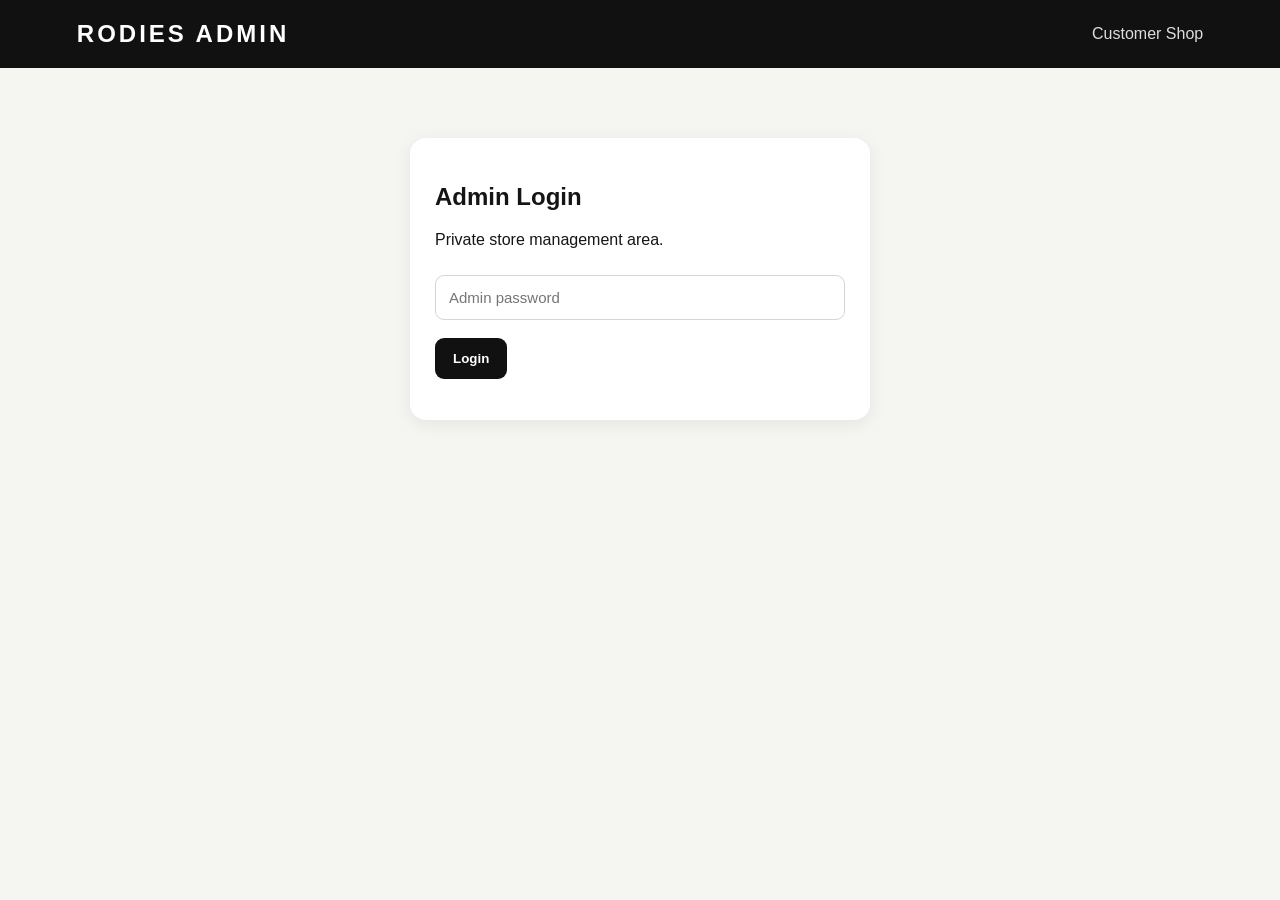
<file: admin.html>
<!doctype html><html lang="en"><head><meta charset="utf-8"><meta name="viewport" content="width=device-width,initial-scale=1"><title>Rodies Admin</title><link rel="stylesheet" href="style.css"></head><body>
<header><a class="brand" href="index.html">RODIES ADMIN</a><nav><a href="index.html">Customer Shop</a></nav></header>
<main class="admin-wrap"><section id="adminLogin" class="panel login"><h1>Admin Login</h1><p>Private store management area.</p><input id="adminPassword" type="password" placeholder="Admin password" onkeydown="if(event.key==='Enter')loginAdmin()"><button class="btn" onclick="loginAdmin()">Login</button><p id="loginMsg"></p></section>
<section id="dashboard" hidden><div class="admin-head"><div><p class="eyebrow">DASHBOARD</p><h1>Manage Rodies</h1></div><button class="btn secondary" onclick="logoutAdmin()">Log out</button></div>
<div class="panel"><h2>Add shoe</h2><div class="formgrid"><input id="pName" placeholder="Shoe name"><input id="pPrice" type="number" placeholder="Price ₹"><input id="pSizes" placeholder="Sizes (comma separated)"></div>
<h3 class="upload-title">Colours <span class="muted">(maximum 10 colours)</span></h3><p class="muted">Add up to 10 colours. For each colour, you can upload up to 6 photos.</p>
<div id="colourGroups" class="colour-groups"></div><button class="btn" type="button" onclick="addColourGroup()">+ Add colour</button><div id="colourLimitMsg" class="muted">0 / 10 colours added</div><button class="btn save-product" onclick="addProduct()">Add product</button></div>
<h2>Products</h2><div id="adminProducts" class="grid"></div></section></main>
<script src="app.js"></script><script>initAdmin()</script></body></html>
</file>
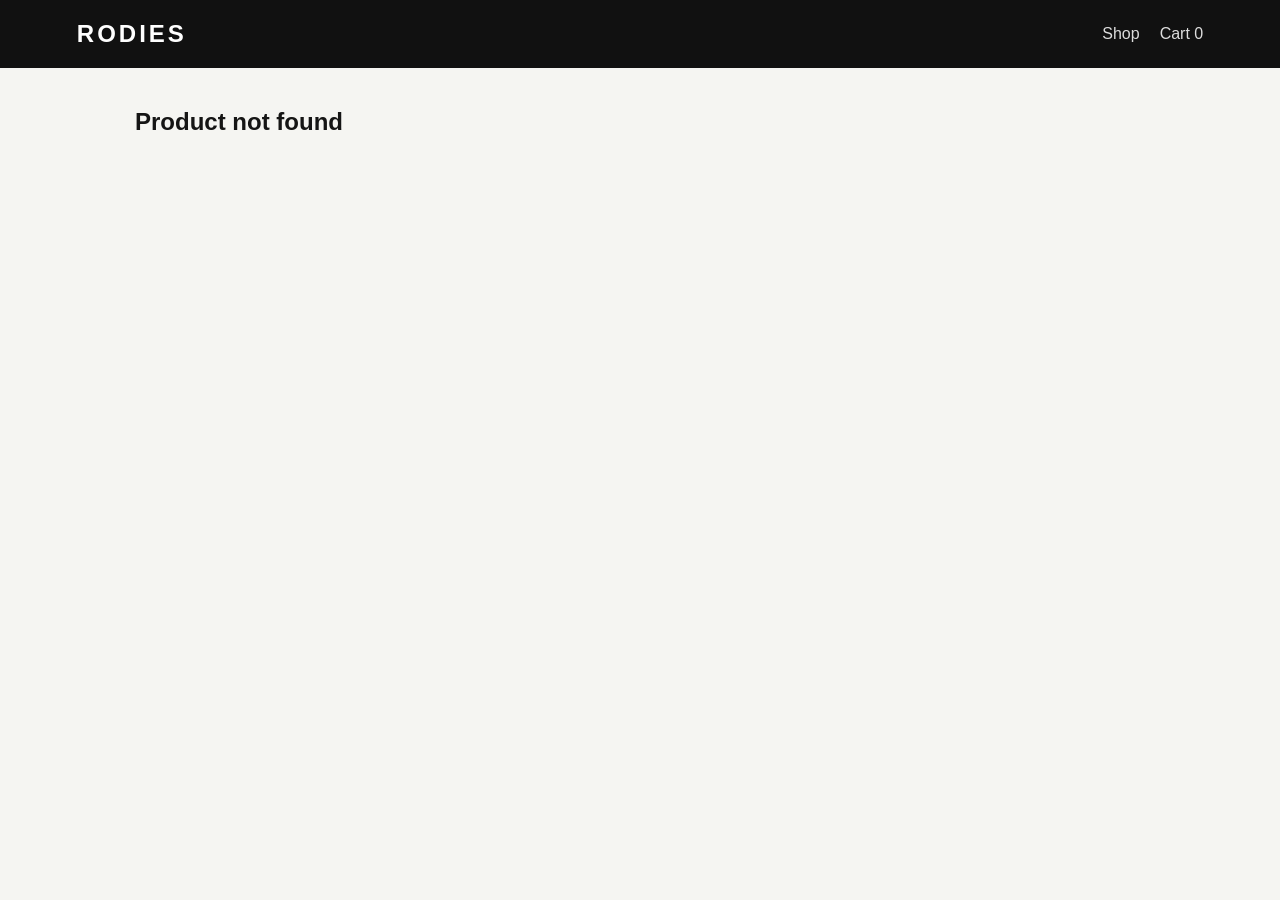
<file: product.html>
<!doctype html>
<html lang="en"><head><meta charset="utf-8"><meta name="viewport" content="width=device-width,initial-scale=1">
<title>Product — Rodies</title><link rel="stylesheet" href="style.css"></head>
<body>
<header><a class="brand" href="index.html">RODIES</a><nav><a href="index.html">Shop</a><a href="index.html#cart">Cart <span id="cartCount">0</span></a></nav></header>
<main id="product" class="product-page"></main>
<script src="app.js"></script><script>renderProduct()</script></body></html>
</file>
<file: style.css>
*{box-sizing:border-box}html{scroll-behavior:smooth}body{margin:0;background:#f5f5f2;color:#151515;font-family:Inter,Arial,sans-serif}
header{height:68px;background:#111;color:#fff;display:flex;align-items:center;justify-content:space-between;padding:0 6%;position:sticky;top:0;z-index:10}
.brand{color:#fff;text-decoration:none;font-size:24px;font-weight:900;letter-spacing:3px}nav a{color:#ddd;text-decoration:none;margin-left:20px}
.hero{min-height:470px;background:linear-gradient(100deg,#151515,#353535);color:#fff;display:flex;align-items:center;padding:60px 8%}
.hero h1{font-size:clamp(44px,8vw,82px);line-height:.95;margin:8px 0 20px;max-width:700px}.hero p{font-size:18px;color:#ddd}
.eyebrow{font-size:12px;letter-spacing:2px;font-weight:800;color:#888}.btn{display:inline-block;border:0;background:#111;color:#fff;padding:13px 18px;border-radius:9px;text-decoration:none;font-weight:800;cursor:pointer;margin-top:8px}
.hero .btn{background:#fff;color:#111}.secondary{background:#eee;color:#111}.controls{display:flex;gap:12px;padding:28px 6%;flex-wrap:wrap}
.controls input,.controls select,.panel input{padding:13px;border:1px solid #d5d5d5;border-radius:9px;background:#fff;font-size:15px}
.controls input{flex:1;min-width:230px}.grid{display:grid;grid-template-columns:repeat(auto-fit,minmax(230px,1fr));gap:20px;padding:0 6% 50px}
.card{background:#fff;border-radius:16px;overflow:hidden;box-shadow:0 4px 18px #00000012}.card img{width:100%;height:240px;object-fit:cover;background:#eee}
.card-body{padding:16px}.card h3{margin:0 0 7px}.price{font-size:21px;font-weight:900}.muted{color:#777;font-size:14px;line-height:1.6}
.card button{width:100%;margin-top:12px}.cart-section{background:#fff;padding:40px 6%;margin-top:20px}
.cart-row{display:flex;justify-content:space-between;gap:15px;padding:12px 0;border-bottom:1px solid #eee}.product-page{max-width:1050px;margin:40px auto;padding:0 20px}
.product-detail{display:grid;grid-template-columns:1fr 1fr;gap:35px;background:#fff;padding:20px;border-radius:18px}
.product-gallery{min-width:0}.main-product-image{width:100%;border-radius:12px;max-height:600px;object-fit:cover}
.colour-thumbs{display:flex;gap:10px;overflow-x:auto;margin-top:12px;padding-bottom:5px}.colour-choice{border:2px solid transparent;background:#fff;padding:5px;border-radius:10px;cursor:pointer;min-width:82px}
.colour-choice img{width:70px;height:60px;object-fit:cover;border-radius:7px;display:block}.colour-choice span{display:block;font-size:12px;margin-top:4px}
.colour-choice.active{border-color:#111}.colour-buttons{display:flex;gap:8px;flex-wrap:wrap}.colour-btn{border:1px solid #ccc;background:#fff;padding:10px 14px;border-radius:9px;cursor:pointer;font-weight:700}
.colour-btn.active{background:#111;color:#fff;border-color:#111}.option{padding:8px 12px;border:1px solid #ddd;border-radius:7px;margin:4px;display:inline-block}
.admin-wrap{max-width:1100px;margin:35px auto;padding:0 20px}.panel{background:#fff;border-radius:16px;padding:25px;margin-bottom:30px;box-shadow:0 4px 18px #00000012}
.login{max-width:460px;margin:70px auto}.login input{width:100%;margin:10px 0}.formgrid{display:grid;grid-template-columns:1fr 1fr;gap:12px}.formgrid input{width:100%}
.admin-head{display:flex;align-items:center;justify-content:space-between;margin-bottom:25px}.delete{background:#a22}.edit{background:#444;margin-right:7px}footer{text-align:center;padding:35px;color:#777}
.upload-title{margin:25px 0 8px}.photo-rows{display:flex;flex-direction:column;gap:10px;margin:12px 0}.photo-row{display:grid;grid-template-columns:35px 1fr 1.4fr auto;gap:8px;align-items:center;background:#f7f7f5;padding:10px;border-radius:10px}
.photo-number{font-weight:900;text-align:center}.photo-row input{width:100%;margin:0}.remove-photo{border:0;background:#eee;border-radius:8px;padding:10px;cursor:pointer}.save-product{margin-top:18px}.admin-dots{position:fixed;left:14px;bottom:14px;width:42px;height:42px;border:0;border-radius:50%;background:#111;color:#fff;font-size:18px;letter-spacing:2px;cursor:pointer;z-index:50;box-shadow:0 4px 15px #0003;line-height:1}
[hidden]{display:none !important}.admin-access{position:fixed;inset:0;background:#0007;z-index:100;display:flex;align-items:flex-end;justify-content:flex-start;padding:20px}.admin-access-box{background:#fff;width:min(340px,100%);padding:22px;border-radius:16px;box-shadow:0 8px 30px #0004;position:relative}
.admin-access-box h3{margin-top:0}.admin-access-box input{width:100%;padding:12px;border:1px solid #ddd;border-radius:9px;margin:8px 0}.access-close{position:absolute;right:12px;top:10px;border:0;background:none;font-size:25px;cursor:pointer}
@media(max-width:650px){nav a{margin-left:8px;font-size:13px}.product-detail,.formgrid{grid-template-columns:1fr}.hero{min-height:400px}.cart-row{flex-direction:column}.photo-row{grid-template-columns:30px 1fr}.photo-row .photo-file{grid-column:2}.photo-row .remove-photo{grid-column:2}.admin-dots{left:10px;bottom:10px}}

.colour-groups{display:flex;flex-direction:column;gap:14px;margin:15px 0}.colour-group{background:#f7f7f5;border:1px solid #e3e3e3;border-radius:12px;padding:13px}.colour-group-head{display:grid;grid-template-columns:75px 1fr auto;gap:8px;align-items:center}.colour-name{width:100%;padding:11px!important;border:1px solid #d5d5d5;border-radius:9px}.remove-colour,.remove-photo{border:0;background:#eee;border-radius:8px;padding:10px;cursor:pointer}.group-photos{display:flex;flex-direction:column;gap:8px;margin:10px 0}.group-photo{display:grid;grid-template-columns:1fr auto;gap:8px;align-items:center}.group-photo input{width:100%;padding:8px;background:#fff;border:1px solid #ddd;border-radius:8px}.add-photo{margin-top:2px}.photo-count{margin-left:8px}
@media(max-width:650px){.colour-group-head{grid-template-columns:1fr}.group-photo{grid-template-columns:1fr}.colour-group-head .remove-colour{width:max-content}}
</file>
